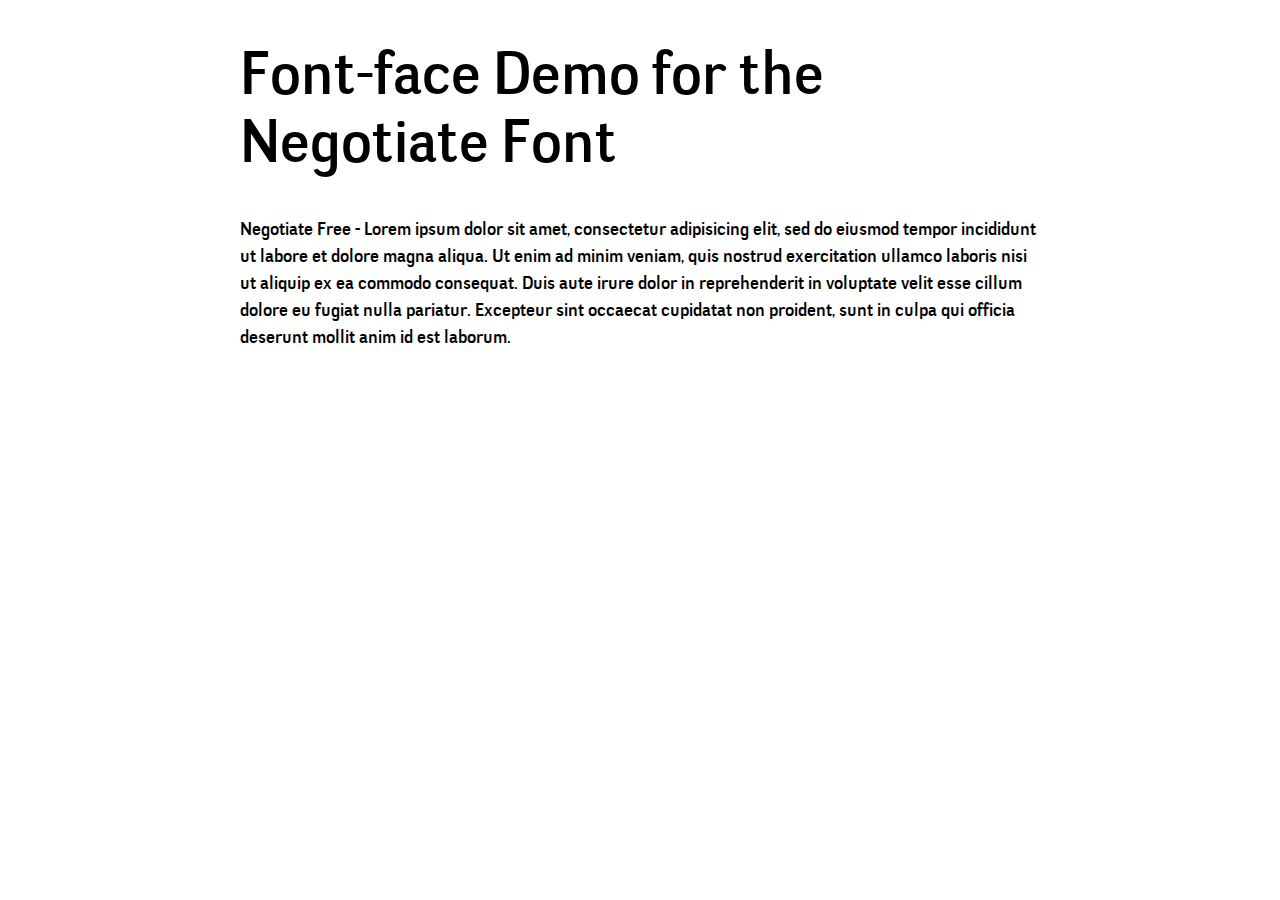
<file: demo.html>
<!DOCTYPE html PUBLIC "-//W3C//DTD XHTML 1.0 Strict//EN"
	"http://www.w3.org/TR/xhtml1/DTD/xhtml1-strict.dtd">

<html xmlns="http://www.w3.org/1999/xhtml" xml:lang="en" lang="en">
<head>
	<meta http-equiv="Content-Type" content="text/html; charset=utf-8"/>

	<title>Font Face Demo</title>
	<link rel="stylesheet" href="stylesheet.css" type="text/css" charset="utf-8">
	<style type="text/css" media="screen">
		h1.fontface {font: 60px/68px 'NegotiateFree', Arial, sans-serif;letter-spacing: 0;}

		p.style1 {font: 18px/27px 'NegotiateFree', Arial, sans-serif;}
		
		#container {
			width: 800px;
			margin-left: auto;
			margin-right: auto;
		}
	</style>
</head>

<body>
	<div id="container">
		<h1 class="fontface">Font-face Demo for the Negotiate Font</h1>
	
	 

	<p class="style1">Negotiate Free - Lorem ipsum dolor sit amet, consectetur adipisicing elit, sed do eiusmod tempor incididunt ut labore et dolore magna aliqua. Ut enim ad minim veniam, quis nostrud exercitation ullamco laboris nisi ut aliquip ex ea commodo consequat. Duis aute irure dolor in reprehenderit in voluptate velit esse cillum dolore eu fugiat nulla pariatur. Excepteur sint occaecat cupidatat non proident, sunt in culpa qui officia deserunt mollit anim id est laborum.</p>

		</div>
</body>
</html>
</file>
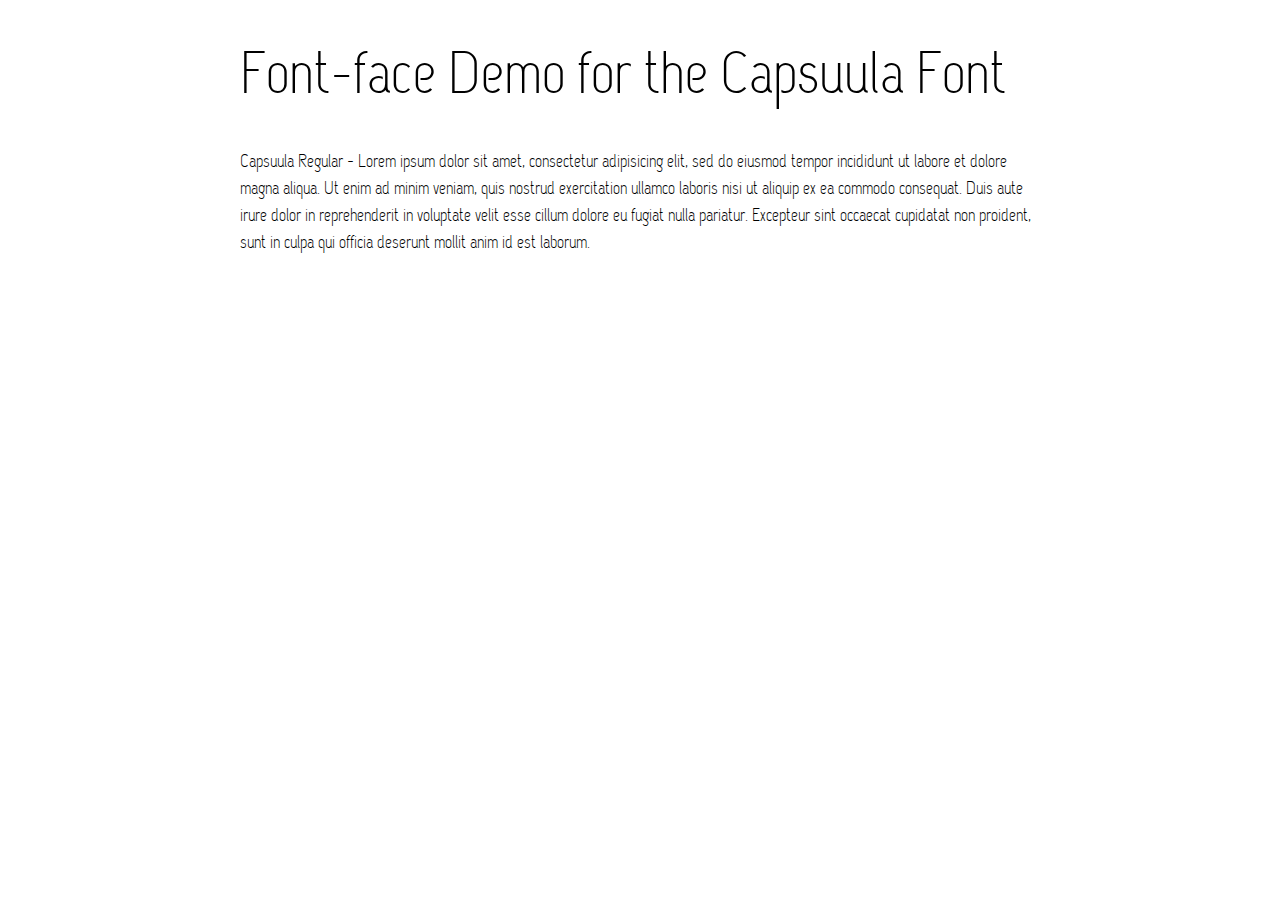
<file: capsula/demo.html>
<!DOCTYPE html PUBLIC "-//W3C//DTD XHTML 1.0 Strict//EN"
	"http://www.w3.org/TR/xhtml1/DTD/xhtml1-strict.dtd">

<html xmlns="http://www.w3.org/1999/xhtml" xml:lang="en" lang="en">
<head>
	<meta http-equiv="Content-Type" content="text/html; charset=utf-8"/>

	<title>Font Face Demo</title>
	<link rel="stylesheet" href="stylesheet.css" type="text/css" charset="utf-8">
	<style type="text/css" media="screen">
		h1.fontface {font: 60px/68px 'CapsuulaRegular', Arial, sans-serif;letter-spacing: 0;}

		p.style1 {font: 18px/27px 'CapsuulaRegular', Arial, sans-serif;}
		
		#container {
			width: 800px;
			margin-left: auto;
			margin-right: auto;
		}
	</style>
</head>

<body>
	<div id="container">
		<h1 class="fontface">Font-face Demo for the Capsuula Font</h1>
	
	 

	<p class="style1">Capsuula Regular - Lorem ipsum dolor sit amet, consectetur adipisicing elit, sed do eiusmod tempor incididunt ut labore et dolore magna aliqua. Ut enim ad minim veniam, quis nostrud exercitation ullamco laboris nisi ut aliquip ex ea commodo consequat. Duis aute irure dolor in reprehenderit in voluptate velit esse cillum dolore eu fugiat nulla pariatur. Excepteur sint occaecat cupidatat non proident, sunt in culpa qui officia deserunt mollit anim id est laborum.</p>

		</div>
</body>
</html>
</file>
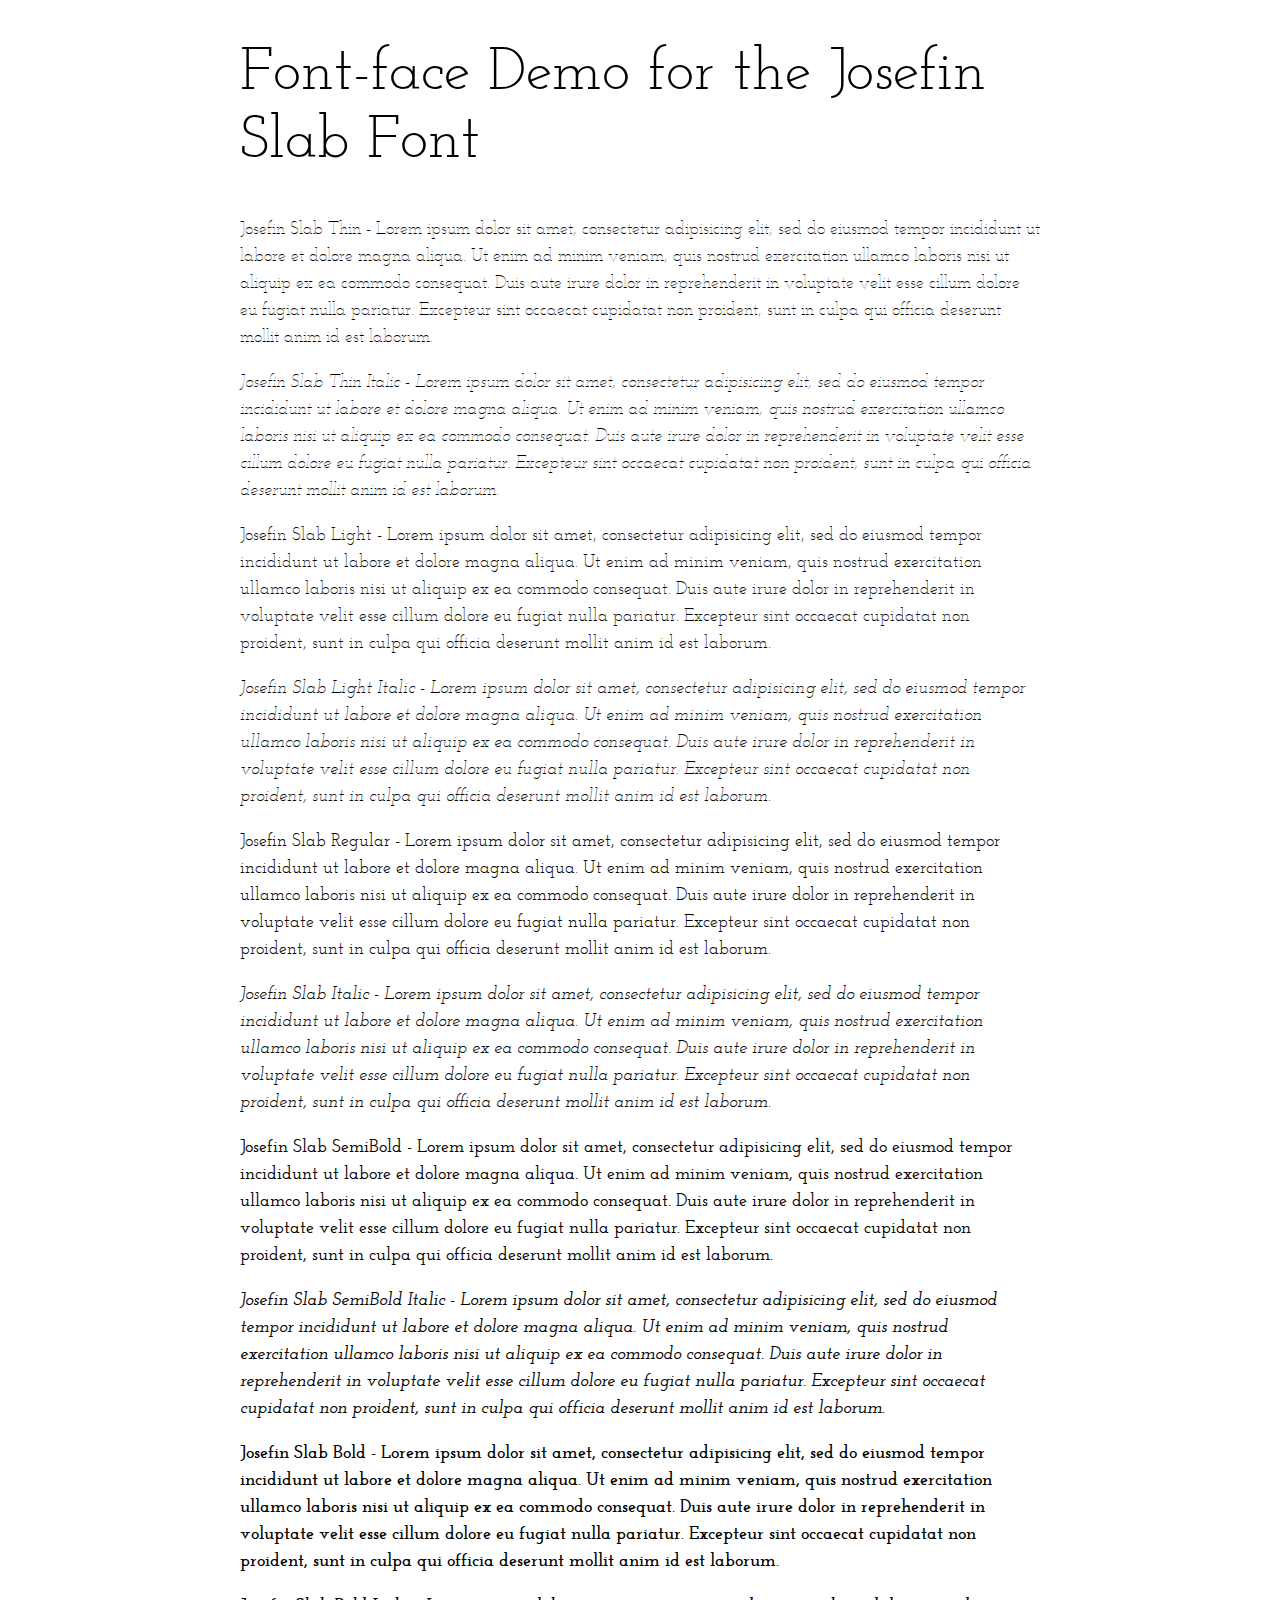
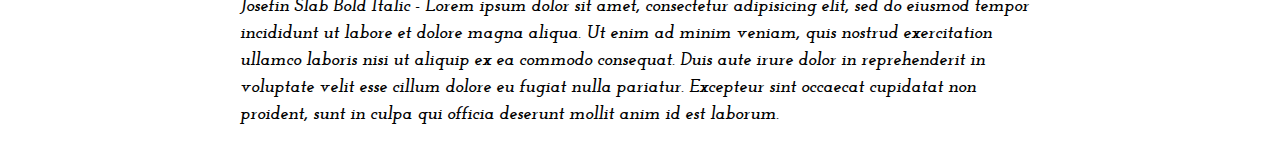
<file: josephin/demo.html>
<!DOCTYPE html PUBLIC "-//W3C//DTD XHTML 1.0 Strict//EN"
	"http://www.w3.org/TR/xhtml1/DTD/xhtml1-strict.dtd">

<html xmlns="http://www.w3.org/1999/xhtml" xml:lang="en" lang="en">
<head>
	<meta http-equiv="Content-Type" content="text/html; charset=utf-8"/>

	<title>Font Face Demo</title>
	<link rel="stylesheet" href="stylesheet.css" type="text/css" charset="utf-8">
	<style type="text/css" media="screen">
		h1.fontface {font: 60px/68px 'JosefinSlabRegular', Arial, sans-serif;letter-spacing: 0;}

		p.style1 {font: 18px/27px 'JosefinSlabThin', Arial, sans-serif;}
		p.style2 {font: 18px/27px 'JosefinSlabThinItalic', Arial, sans-serif;}
		p.style3 {font: 18px/27px 'JosefinSlabLight', Arial, sans-serif;}
		p.style4 {font: 18px/27px 'JosefinSlabLightItalic', Arial, sans-serif;}
		p.style5 {font: 18px/27px 'JosefinSlabRegular', Arial, sans-serif;}
		p.style6 {font: 18px/27px 'JosefinSlabItalic', Arial, sans-serif;}
		p.style7 {font: 18px/27px 'JosefinSlabSemiBold', Arial, sans-serif;}
		p.style8 {font: 18px/27px 'JosefinSlabSemiBoldItalic', Arial, sans-serif;}
		p.style9 {font: 18px/27px 'JosefinSlabBold', Arial, sans-serif;}
		p.style10 {font: 18px/27px 'JosefinSlabBoldItalic', Arial, sans-serif;}
		
		#container {
			width: 800px;
			margin-left: auto;
			margin-right: auto;
		}
	</style>
</head>

<body>
	<div id="container">
		<h1 class="fontface">Font-face Demo for the Josefin Slab Font</h1>
	
	 

	<p class="style1">Josefin Slab Thin - Lorem ipsum dolor sit amet, consectetur adipisicing elit, sed do eiusmod tempor incididunt ut labore et dolore magna aliqua. Ut enim ad minim veniam, quis nostrud exercitation ullamco laboris nisi ut aliquip ex ea commodo consequat. Duis aute irure dolor in reprehenderit in voluptate velit esse cillum dolore eu fugiat nulla pariatur. Excepteur sint occaecat cupidatat non proident, sunt in culpa qui officia deserunt mollit anim id est laborum.</p>

	 

	<p class="style2">Josefin Slab Thin Italic - Lorem ipsum dolor sit amet, consectetur adipisicing elit, sed do eiusmod tempor incididunt ut labore et dolore magna aliqua. Ut enim ad minim veniam, quis nostrud exercitation ullamco laboris nisi ut aliquip ex ea commodo consequat. Duis aute irure dolor in reprehenderit in voluptate velit esse cillum dolore eu fugiat nulla pariatur. Excepteur sint occaecat cupidatat non proident, sunt in culpa qui officia deserunt mollit anim id est laborum.</p>

	 

	<p class="style3">Josefin Slab Light - Lorem ipsum dolor sit amet, consectetur adipisicing elit, sed do eiusmod tempor incididunt ut labore et dolore magna aliqua. Ut enim ad minim veniam, quis nostrud exercitation ullamco laboris nisi ut aliquip ex ea commodo consequat. Duis aute irure dolor in reprehenderit in voluptate velit esse cillum dolore eu fugiat nulla pariatur. Excepteur sint occaecat cupidatat non proident, sunt in culpa qui officia deserunt mollit anim id est laborum.</p>

	 

	<p class="style4">Josefin Slab Light Italic - Lorem ipsum dolor sit amet, consectetur adipisicing elit, sed do eiusmod tempor incididunt ut labore et dolore magna aliqua. Ut enim ad minim veniam, quis nostrud exercitation ullamco laboris nisi ut aliquip ex ea commodo consequat. Duis aute irure dolor in reprehenderit in voluptate velit esse cillum dolore eu fugiat nulla pariatur. Excepteur sint occaecat cupidatat non proident, sunt in culpa qui officia deserunt mollit anim id est laborum.</p>

	 

	<p class="style5">Josefin Slab Regular - Lorem ipsum dolor sit amet, consectetur adipisicing elit, sed do eiusmod tempor incididunt ut labore et dolore magna aliqua. Ut enim ad minim veniam, quis nostrud exercitation ullamco laboris nisi ut aliquip ex ea commodo consequat. Duis aute irure dolor in reprehenderit in voluptate velit esse cillum dolore eu fugiat nulla pariatur. Excepteur sint occaecat cupidatat non proident, sunt in culpa qui officia deserunt mollit anim id est laborum.</p>

	 

	<p class="style6">Josefin Slab Italic - Lorem ipsum dolor sit amet, consectetur adipisicing elit, sed do eiusmod tempor incididunt ut labore et dolore magna aliqua. Ut enim ad minim veniam, quis nostrud exercitation ullamco laboris nisi ut aliquip ex ea commodo consequat. Duis aute irure dolor in reprehenderit in voluptate velit esse cillum dolore eu fugiat nulla pariatur. Excepteur sint occaecat cupidatat non proident, sunt in culpa qui officia deserunt mollit anim id est laborum.</p>

	 

	<p class="style7">Josefin Slab SemiBold - Lorem ipsum dolor sit amet, consectetur adipisicing elit, sed do eiusmod tempor incididunt ut labore et dolore magna aliqua. Ut enim ad minim veniam, quis nostrud exercitation ullamco laboris nisi ut aliquip ex ea commodo consequat. Duis aute irure dolor in reprehenderit in voluptate velit esse cillum dolore eu fugiat nulla pariatur. Excepteur sint occaecat cupidatat non proident, sunt in culpa qui officia deserunt mollit anim id est laborum.</p>

	 

	<p class="style8">Josefin Slab SemiBold Italic - Lorem ipsum dolor sit amet, consectetur adipisicing elit, sed do eiusmod tempor incididunt ut labore et dolore magna aliqua. Ut enim ad minim veniam, quis nostrud exercitation ullamco laboris nisi ut aliquip ex ea commodo consequat. Duis aute irure dolor in reprehenderit in voluptate velit esse cillum dolore eu fugiat nulla pariatur. Excepteur sint occaecat cupidatat non proident, sunt in culpa qui officia deserunt mollit anim id est laborum.</p>

	 

	<p class="style9">Josefin Slab Bold - Lorem ipsum dolor sit amet, consectetur adipisicing elit, sed do eiusmod tempor incididunt ut labore et dolore magna aliqua. Ut enim ad minim veniam, quis nostrud exercitation ullamco laboris nisi ut aliquip ex ea commodo consequat. Duis aute irure dolor in reprehenderit in voluptate velit esse cillum dolore eu fugiat nulla pariatur. Excepteur sint occaecat cupidatat non proident, sunt in culpa qui officia deserunt mollit anim id est laborum.</p>

	 

	<p class="style10">Josefin Slab Bold Italic - Lorem ipsum dolor sit amet, consectetur adipisicing elit, sed do eiusmod tempor incididunt ut labore et dolore magna aliqua. Ut enim ad minim veniam, quis nostrud exercitation ullamco laboris nisi ut aliquip ex ea commodo consequat. Duis aute irure dolor in reprehenderit in voluptate velit esse cillum dolore eu fugiat nulla pariatur. Excepteur sint occaecat cupidatat non proident, sunt in culpa qui officia deserunt mollit anim id est laborum.</p>

		</div>
</body>
</html>
</file>
<file: stylesheet.css>
/* Generated by Font Squirrel (http://www.fontsquirrel.com) on December 27, 2011 02:47:54 AM America/New_York */



@font-face {
    font-family: 'NegotiateFree';
    src: url('negotiate_free-webfont.eot');
    src: url('negotiate_free-webfont.eot?#iefix') format('embedded-opentype'),
         url('negotiate_free-webfont.woff') format('woff'),
         url('negotiate_free-webfont.ttf') format('truetype'),
         url('negotiate_free-webfont.svg#NegotiateFree') format('svg');
    font-weight: normal;
    font-style: normal;

}
</file>
<file: capsula/stylesheet.css>
/* Generated by Font Squirrel (http://www.fontsquirrel.com) on December 28, 2011 01:35:36 AM America/New_York */



@font-face {
    font-family: 'CapsuulaRegular';
    src: url('Capsuula-webfont.eot');
    src: url('Capsuula-webfont.eot?#iefix') format('embedded-opentype'),
         url('Capsuula-webfont.woff') format('woff'),
         url('Capsuula-webfont.ttf') format('truetype'),
         url('Capsuula-webfont.svg#CapsuulaRegular') format('svg');
    font-weight: normal;
    font-style: normal;

}
</file>
<file: josephin/stylesheet.css>
/* Generated by Font Squirrel (http://www.fontsquirrel.com) on December 27, 2011 02:39:36 AM America/New_York */



@font-face {
    font-family: 'JosefinSlabThin';
    src: url('JosefinSlab-Thin-webfont.eot');
    src: url('JosefinSlab-Thin-webfont.eot?#iefix') format('embedded-opentype'),
         url('JosefinSlab-Thin-webfont.woff') format('woff'),
         url('JosefinSlab-Thin-webfont.ttf') format('truetype'),
         url('JosefinSlab-Thin-webfont.svg#JosefinSlabThin') format('svg');
    font-weight: normal;
    font-style: normal;

}

@font-face {
    font-family: 'JosefinSlabThinItalic';
    src: url('JosefinSlab-ThinItalic-webfont.eot');
    src: url('JosefinSlab-ThinItalic-webfont.eot?#iefix') format('embedded-opentype'),
         url('JosefinSlab-ThinItalic-webfont.woff') format('woff'),
         url('JosefinSlab-ThinItalic-webfont.ttf') format('truetype'),
         url('JosefinSlab-ThinItalic-webfont.svg#JosefinSlabThinItalic') format('svg');
    font-weight: normal;
    font-style: normal;

}

@font-face {
    font-family: 'JosefinSlabLight';
    src: url('JosefinSlab-Light-webfont.eot');
    src: url('JosefinSlab-Light-webfont.eot?#iefix') format('embedded-opentype'),
         url('JosefinSlab-Light-webfont.woff') format('woff'),
         url('JosefinSlab-Light-webfont.ttf') format('truetype'),
         url('JosefinSlab-Light-webfont.svg#JosefinSlabLight') format('svg');
    font-weight: normal;
    font-style: normal;

}

@font-face {
    font-family: 'JosefinSlabLightItalic';
    src: url('JosefinSlab-LightItalic-webfont.eot');
    src: url('JosefinSlab-LightItalic-webfont.eot?#iefix') format('embedded-opentype'),
         url('JosefinSlab-LightItalic-webfont.woff') format('woff'),
         url('JosefinSlab-LightItalic-webfont.ttf') format('truetype'),
         url('JosefinSlab-LightItalic-webfont.svg#JosefinSlabLightItalic') format('svg');
    font-weight: normal;
    font-style: normal;

}

@font-face {
    font-family: 'JosefinSlabRegular';
    src: url('JosefinSlab-Regular-webfont.eot');
    src: url('JosefinSlab-Regular-webfont.eot?#iefix') format('embedded-opentype'),
         url('JosefinSlab-Regular-webfont.woff') format('woff'),
         url('JosefinSlab-Regular-webfont.ttf') format('truetype'),
         url('JosefinSlab-Regular-webfont.svg#JosefinSlabRegular') format('svg');
    font-weight: normal;
    font-style: normal;

}

@font-face {
    font-family: 'JosefinSlabItalic';
    src: url('JosefinSlab-Italic-webfont.eot');
    src: url('JosefinSlab-Italic-webfont.eot?#iefix') format('embedded-opentype'),
         url('JosefinSlab-Italic-webfont.woff') format('woff'),
         url('JosefinSlab-Italic-webfont.ttf') format('truetype'),
         url('JosefinSlab-Italic-webfont.svg#JosefinSlabItalic') format('svg');
    font-weight: normal;
    font-style: normal;

}

@font-face {
    font-family: 'JosefinSlabSemiBold';
    src: url('JosefinSlab-SemiBold-webfont.eot');
    src: url('JosefinSlab-SemiBold-webfont.eot?#iefix') format('embedded-opentype'),
         url('JosefinSlab-SemiBold-webfont.woff') format('woff'),
         url('JosefinSlab-SemiBold-webfont.ttf') format('truetype'),
         url('JosefinSlab-SemiBold-webfont.svg#JosefinSlabSemiBold') format('svg');
    font-weight: normal;
    font-style: normal;

}

@font-face {
    font-family: 'JosefinSlabSemiBoldItalic';
    src: url('JosefinSlab-SemiBoldItalic-webfont.eot');
    src: url('JosefinSlab-SemiBoldItalic-webfont.eot?#iefix') format('embedded-opentype'),
         url('JosefinSlab-SemiBoldItalic-webfont.woff') format('woff'),
         url('JosefinSlab-SemiBoldItalic-webfont.ttf') format('truetype'),
         url('JosefinSlab-SemiBoldItalic-webfont.svg#JosefinSlabSemiBoldItalic') format('svg');
    font-weight: normal;
    font-style: normal;

}

@font-face {
    font-family: 'JosefinSlabBold';
    src: url('JosefinSlab-Bold-webfont.eot');
    src: url('JosefinSlab-Bold-webfont.eot?#iefix') format('embedded-opentype'),
         url('JosefinSlab-Bold-webfont.woff') format('woff'),
         url('JosefinSlab-Bold-webfont.ttf') format('truetype'),
         url('JosefinSlab-Bold-webfont.svg#JosefinSlabBold') format('svg');
    font-weight: normal;
    font-style: normal;

}

@font-face {
    font-family: 'JosefinSlabBoldItalic';
    src: url('JosefinSlab-BoldItalic-webfont.eot');
    src: url('JosefinSlab-BoldItalic-webfont.eot?#iefix') format('embedded-opentype'),
         url('JosefinSlab-BoldItalic-webfont.woff') format('woff'),
         url('JosefinSlab-BoldItalic-webfont.ttf') format('truetype'),
         url('JosefinSlab-BoldItalic-webfont.svg#JosefinSlabBoldItalic') format('svg');
    font-weight: normal;
    font-style: normal;

}
</file>
